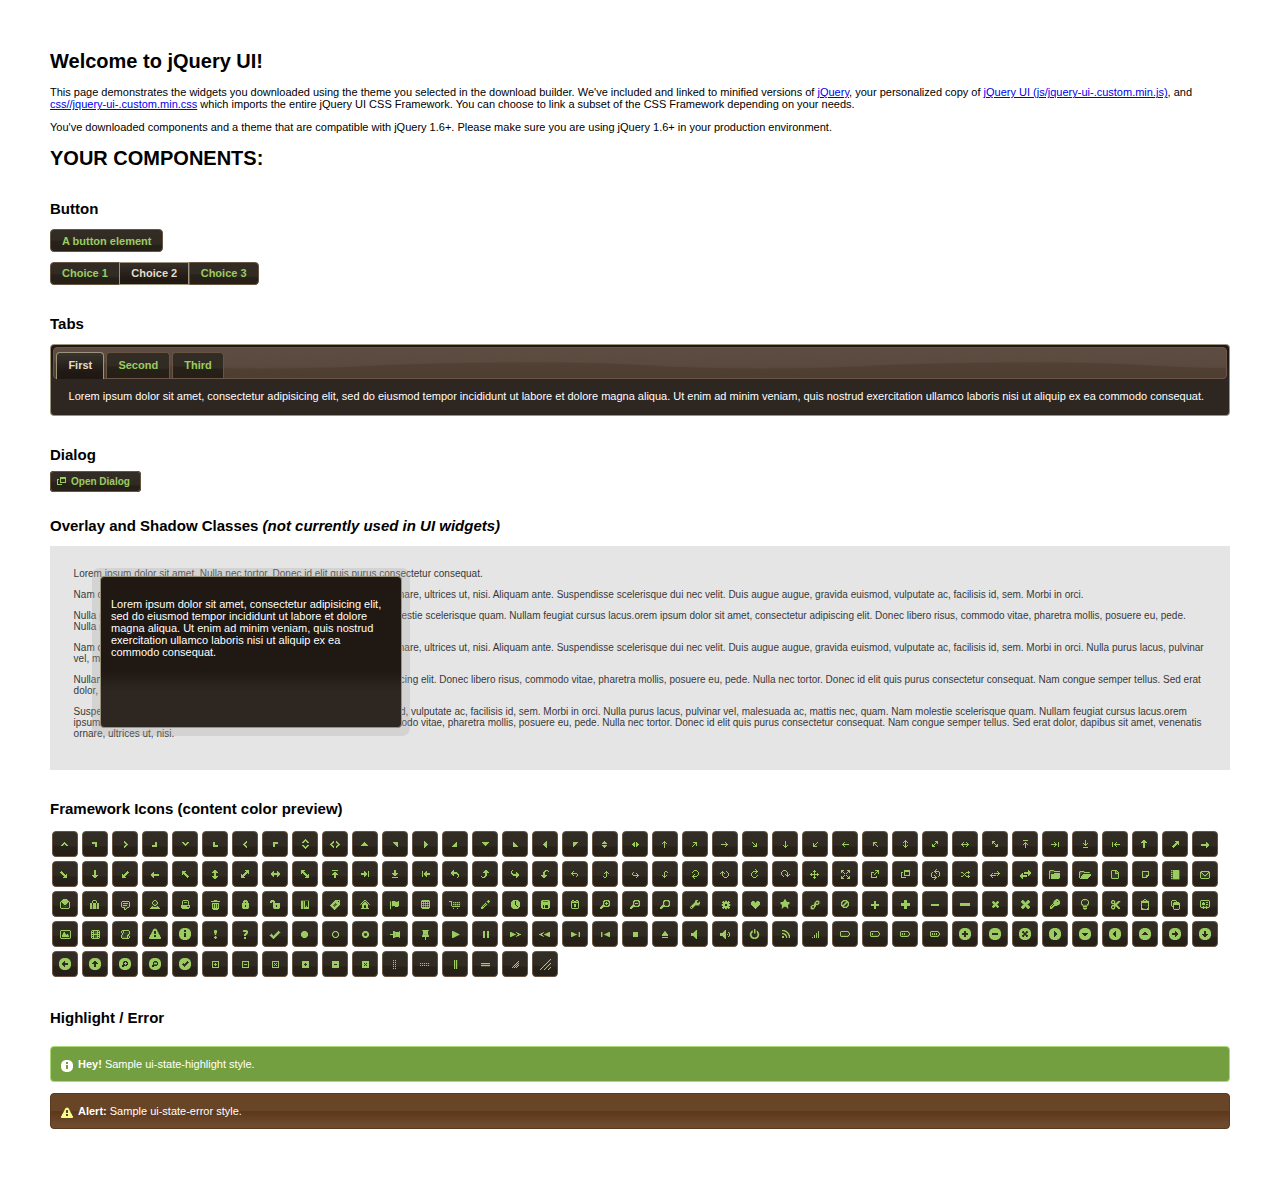
<file: multisortablemgr/jquery-ui-1.10.4.custom/index.html>
<!doctype html>
<html lang="us">
<head>
	<meta charset="utf-8">
	<title>jQuery UI Example Page</title>
	<link href="css/mint-choc/jquery-ui-1.10.4.custom.css" rel="stylesheet">
	<script src="js/jquery-1.10.2.js"></script>
	<script src="js/jquery-ui-1.10.4.custom.js"></script>
	<script>
	$(function() {
		

		

		
		$( "#button" ).button();
		$( "#radioset" ).buttonset();
		

		
		$( "#tabs" ).tabs();
		

		
		$( "#dialog" ).dialog({
			autoOpen: false,
			width: 400,
			buttons: [
				{
					text: "Ok",
					click: function() {
						$( this ).dialog( "close" );
					}
				},
				{
					text: "Cancel",
					click: function() {
						$( this ).dialog( "close" );
					}
				}
			]
		});

		// Link to open the dialog
		$( "#dialog-link" ).click(function( event ) {
			$( "#dialog" ).dialog( "open" );
			event.preventDefault();
		});
		

		

		

		

		// Hover states on the static widgets
		$( "#dialog-link, #icons li" ).hover(
			function() {
				$( this ).addClass( "ui-state-hover" );
			},
			function() {
				$( this ).removeClass( "ui-state-hover" );
			}
		);
	});
	</script>
	<style>
	body{
		font: 62.5% "Trebuchet MS", sans-serif;
		margin: 50px;
	}
	.demoHeaders {
		margin-top: 2em;
	}
	#dialog-link {
		padding: .4em 1em .4em 20px;
		text-decoration: none;
		position: relative;
	}
	#dialog-link span.ui-icon {
		margin: 0 5px 0 0;
		position: absolute;
		left: .2em;
		top: 50%;
		margin-top: -8px;
	}
	#icons {
		margin: 0;
		padding: 0;
	}
	#icons li {
		margin: 2px;
		position: relative;
		padding: 4px 0;
		cursor: pointer;
		float: left;
		list-style: none;
	}
	#icons span.ui-icon {
		float: left;
		margin: 0 4px;
	}
	.fakewindowcontain .ui-widget-overlay {
		position: absolute;
	}
	</style>
</head>
<body>

<h1>Welcome to jQuery UI!</h1>

<div class="ui-widget">
	<p>This page demonstrates the widgets you downloaded using the theme you selected in the download builder. We've included and linked to minified versions of <a href="js/jquery-1.10.2.js">jQuery</a>, your personalized copy of <a href="js/jquery-ui-.custom.min.js">jQuery UI (js/jquery-ui-.custom.min.js)</a>, and <a href="css//jquery-ui-.custom.min.css">css//jquery-ui-.custom.min.css</a> which imports the entire jQuery UI CSS Framework. You can choose to link a subset of the CSS Framework depending on your needs. </p>
	<p>You've downloaded components and a theme that are compatible with jQuery 1.6+. Please make sure you are using jQuery 1.6+ in your production environment.</p>
</div>

<h1>YOUR COMPONENTS:</h1>






<!-- Button -->
<h2 class="demoHeaders">Button</h2>
<button id="button">A button element</button>
<form style="margin-top: 1em;">
	<div id="radioset">
		<input type="radio" id="radio1" name="radio"><label for="radio1">Choice 1</label>
		<input type="radio" id="radio2" name="radio" checked="checked"><label for="radio2">Choice 2</label>
		<input type="radio" id="radio3" name="radio"><label for="radio3">Choice 3</label>
	</div>
</form>



<!-- Tabs -->
<h2 class="demoHeaders">Tabs</h2>
<div id="tabs">
	<ul>
		<li><a href="#tabs-1">First</a></li>
		<li><a href="#tabs-2">Second</a></li>
		<li><a href="#tabs-3">Third</a></li>
	</ul>
	<div id="tabs-1">Lorem ipsum dolor sit amet, consectetur adipisicing elit, sed do eiusmod tempor incididunt ut labore et dolore magna aliqua. Ut enim ad minim veniam, quis nostrud exercitation ullamco laboris nisi ut aliquip ex ea commodo consequat.</div>
	<div id="tabs-2">Phasellus mattis tincidunt nibh. Cras orci urna, blandit id, pretium vel, aliquet ornare, felis. Maecenas scelerisque sem non nisl. Fusce sed lorem in enim dictum bibendum.</div>
	<div id="tabs-3">Nam dui erat, auctor a, dignissim quis, sollicitudin eu, felis. Pellentesque nisi urna, interdum eget, sagittis et, consequat vestibulum, lacus. Mauris porttitor ullamcorper augue.</div>
</div>



<!-- Dialog NOTE: Dialog is not generated by UI in this demo so it can be visually styled in themeroller-->
<h2 class="demoHeaders">Dialog</h2>
<p><a href="#" id="dialog-link" class="ui-state-default ui-corner-all"><span class="ui-icon ui-icon-newwin"></span>Open Dialog</a></p>

<h2 class="demoHeaders">Overlay and Shadow Classes <em>(not currently used in UI widgets)</em></h2>
<div style="position: relative; width: 96%; height: 200px; padding:1% 2%; overflow:hidden;" class="fakewindowcontain">
	<p>Lorem ipsum dolor sit amet,  Nulla nec tortor. Donec id elit quis purus consectetur consequat. </p><p>Nam congue semper tellus. Sed erat dolor, dapibus sit amet, venenatis ornare, ultrices ut, nisi. Aliquam ante. Suspendisse scelerisque dui nec velit. Duis augue augue, gravida euismod, vulputate ac, facilisis id, sem. Morbi in orci. </p><p>Nulla purus lacus, pulvinar vel, malesuada ac, mattis nec, quam. Nam molestie scelerisque quam. Nullam feugiat cursus lacus.orem ipsum dolor sit amet, consectetur adipiscing elit. Donec libero risus, commodo vitae, pharetra mollis, posuere eu, pede. Nulla nec tortor. Donec id elit quis purus consectetur consequat. </p><p>Nam congue semper tellus. Sed erat dolor, dapibus sit amet, venenatis ornare, ultrices ut, nisi. Aliquam ante. Suspendisse scelerisque dui nec velit. Duis augue augue, gravida euismod, vulputate ac, facilisis id, sem. Morbi in orci. Nulla purus lacus, pulvinar vel, malesuada ac, mattis nec, quam. Nam molestie scelerisque quam. </p><p>Nullam feugiat cursus lacus.orem ipsum dolor sit amet, consectetur adipiscing elit. Donec libero risus, commodo vitae, pharetra mollis, posuere eu, pede. Nulla nec tortor. Donec id elit quis purus consectetur consequat. Nam congue semper tellus. Sed erat dolor, dapibus sit amet, venenatis ornare, ultrices ut, nisi. Aliquam ante. </p><p>Suspendisse scelerisque dui nec velit. Duis augue augue, gravida euismod, vulputate ac, facilisis id, sem. Morbi in orci. Nulla purus lacus, pulvinar vel, malesuada ac, mattis nec, quam. Nam molestie scelerisque quam. Nullam feugiat cursus lacus.orem ipsum dolor sit amet, consectetur adipiscing elit. Donec libero risus, commodo vitae, pharetra mollis, posuere eu, pede. Nulla nec tortor. Donec id elit quis purus consectetur consequat. Nam congue semper tellus. Sed erat dolor, dapibus sit amet, venenatis ornare, ultrices ut, nisi. </p>

	<!-- ui-dialog -->
	<div class="ui-overlay"><div class="ui-widget-overlay"></div><div class="ui-widget-shadow ui-corner-all" style="width: 302px; height: 152px; position: absolute; left: 50px; top: 30px;"></div></div>
	<div style="position: absolute; width: 280px; height: 130px;left: 50px; top: 30px; padding: 10px;" class="ui-widget ui-widget-content ui-corner-all">
		<div class="ui-dialog-content ui-widget-content" style="background: none; border: 0;">
			<p>Lorem ipsum dolor sit amet, consectetur adipisicing elit, sed do eiusmod tempor incididunt ut labore et dolore magna aliqua. Ut enim ad minim veniam, quis nostrud exercitation ullamco laboris nisi ut aliquip ex ea commodo consequat.</p>
		</div>
	</div>

</div>

<!-- ui-dialog -->
<div id="dialog" title="Dialog Title">
	<p>Lorem ipsum dolor sit amet, consectetur adipisicing elit, sed do eiusmod tempor incididunt ut labore et dolore magna aliqua. Ut enim ad minim veniam, quis nostrud exercitation ullamco laboris nisi ut aliquip ex ea commodo consequat.</p>
</div>



<h2 class="demoHeaders">Framework Icons (content color preview)</h2>
<ul id="icons" class="ui-widget ui-helper-clearfix">
	<li class="ui-state-default ui-corner-all" title=".ui-icon-carat-1-n"><span class="ui-icon ui-icon-carat-1-n"></span></li>
	<li class="ui-state-default ui-corner-all" title=".ui-icon-carat-1-ne"><span class="ui-icon ui-icon-carat-1-ne"></span></li>
	<li class="ui-state-default ui-corner-all" title=".ui-icon-carat-1-e"><span class="ui-icon ui-icon-carat-1-e"></span></li>
	<li class="ui-state-default ui-corner-all" title=".ui-icon-carat-1-se"><span class="ui-icon ui-icon-carat-1-se"></span></li>
	<li class="ui-state-default ui-corner-all" title=".ui-icon-carat-1-s"><span class="ui-icon ui-icon-carat-1-s"></span></li>
	<li class="ui-state-default ui-corner-all" title=".ui-icon-carat-1-sw"><span class="ui-icon ui-icon-carat-1-sw"></span></li>
	<li class="ui-state-default ui-corner-all" title=".ui-icon-carat-1-w"><span class="ui-icon ui-icon-carat-1-w"></span></li>
	<li class="ui-state-default ui-corner-all" title=".ui-icon-carat-1-nw"><span class="ui-icon ui-icon-carat-1-nw"></span></li>
	<li class="ui-state-default ui-corner-all" title=".ui-icon-carat-2-n-s"><span class="ui-icon ui-icon-carat-2-n-s"></span></li>
	<li class="ui-state-default ui-corner-all" title=".ui-icon-carat-2-e-w"><span class="ui-icon ui-icon-carat-2-e-w"></span></li>
	<li class="ui-state-default ui-corner-all" title=".ui-icon-triangle-1-n"><span class="ui-icon ui-icon-triangle-1-n"></span></li>
	<li class="ui-state-default ui-corner-all" title=".ui-icon-triangle-1-ne"><span class="ui-icon ui-icon-triangle-1-ne"></span></li>
	<li class="ui-state-default ui-corner-all" title=".ui-icon-triangle-1-e"><span class="ui-icon ui-icon-triangle-1-e"></span></li>
	<li class="ui-state-default ui-corner-all" title=".ui-icon-triangle-1-se"><span class="ui-icon ui-icon-triangle-1-se"></span></li>
	<li class="ui-state-default ui-corner-all" title=".ui-icon-triangle-1-s"><span class="ui-icon ui-icon-triangle-1-s"></span></li>
	<li class="ui-state-default ui-corner-all" title=".ui-icon-triangle-1-sw"><span class="ui-icon ui-icon-triangle-1-sw"></span></li>
	<li class="ui-state-default ui-corner-all" title=".ui-icon-triangle-1-w"><span class="ui-icon ui-icon-triangle-1-w"></span></li>
	<li class="ui-state-default ui-corner-all" title=".ui-icon-triangle-1-nw"><span class="ui-icon ui-icon-triangle-1-nw"></span></li>
	<li class="ui-state-default ui-corner-all" title=".ui-icon-triangle-2-n-s"><span class="ui-icon ui-icon-triangle-2-n-s"></span></li>
	<li class="ui-state-default ui-corner-all" title=".ui-icon-triangle-2-e-w"><span class="ui-icon ui-icon-triangle-2-e-w"></span></li>
	<li class="ui-state-default ui-corner-all" title=".ui-icon-arrow-1-n"><span class="ui-icon ui-icon-arrow-1-n"></span></li>
	<li class="ui-state-default ui-corner-all" title=".ui-icon-arrow-1-ne"><span class="ui-icon ui-icon-arrow-1-ne"></span></li>
	<li class="ui-state-default ui-corner-all" title=".ui-icon-arrow-1-e"><span class="ui-icon ui-icon-arrow-1-e"></span></li>
	<li class="ui-state-default ui-corner-all" title=".ui-icon-arrow-1-se"><span class="ui-icon ui-icon-arrow-1-se"></span></li>
	<li class="ui-state-default ui-corner-all" title=".ui-icon-arrow-1-s"><span class="ui-icon ui-icon-arrow-1-s"></span></li>
	<li class="ui-state-default ui-corner-all" title=".ui-icon-arrow-1-sw"><span class="ui-icon ui-icon-arrow-1-sw"></span></li>
	<li class="ui-state-default ui-corner-all" title=".ui-icon-arrow-1-w"><span class="ui-icon ui-icon-arrow-1-w"></span></li>
	<li class="ui-state-default ui-corner-all" title=".ui-icon-arrow-1-nw"><span class="ui-icon ui-icon-arrow-1-nw"></span></li>
	<li class="ui-state-default ui-corner-all" title=".ui-icon-arrow-2-n-s"><span class="ui-icon ui-icon-arrow-2-n-s"></span></li>
	<li class="ui-state-default ui-corner-all" title=".ui-icon-arrow-2-ne-sw"><span class="ui-icon ui-icon-arrow-2-ne-sw"></span></li>
	<li class="ui-state-default ui-corner-all" title=".ui-icon-arrow-2-e-w"><span class="ui-icon ui-icon-arrow-2-e-w"></span></li>
	<li class="ui-state-default ui-corner-all" title=".ui-icon-arrow-2-se-nw"><span class="ui-icon ui-icon-arrow-2-se-nw"></span></li>
	<li class="ui-state-default ui-corner-all" title=".ui-icon-arrowstop-1-n"><span class="ui-icon ui-icon-arrowstop-1-n"></span></li>
	<li class="ui-state-default ui-corner-all" title=".ui-icon-arrowstop-1-e"><span class="ui-icon ui-icon-arrowstop-1-e"></span></li>
	<li class="ui-state-default ui-corner-all" title=".ui-icon-arrowstop-1-s"><span class="ui-icon ui-icon-arrowstop-1-s"></span></li>
	<li class="ui-state-default ui-corner-all" title=".ui-icon-arrowstop-1-w"><span class="ui-icon ui-icon-arrowstop-1-w"></span></li>
	<li class="ui-state-default ui-corner-all" title=".ui-icon-arrowthick-1-n"><span class="ui-icon ui-icon-arrowthick-1-n"></span></li>
	<li class="ui-state-default ui-corner-all" title=".ui-icon-arrowthick-1-ne"><span class="ui-icon ui-icon-arrowthick-1-ne"></span></li>
	<li class="ui-state-default ui-corner-all" title=".ui-icon-arrowthick-1-e"><span class="ui-icon ui-icon-arrowthick-1-e"></span></li>
	<li class="ui-state-default ui-corner-all" title=".ui-icon-arrowthick-1-se"><span class="ui-icon ui-icon-arrowthick-1-se"></span></li>
	<li class="ui-state-default ui-corner-all" title=".ui-icon-arrowthick-1-s"><span class="ui-icon ui-icon-arrowthick-1-s"></span></li>
	<li class="ui-state-default ui-corner-all" title=".ui-icon-arrowthick-1-sw"><span class="ui-icon ui-icon-arrowthick-1-sw"></span></li>
	<li class="ui-state-default ui-corner-all" title=".ui-icon-arrowthick-1-w"><span class="ui-icon ui-icon-arrowthick-1-w"></span></li>
	<li class="ui-state-default ui-corner-all" title=".ui-icon-arrowthick-1-nw"><span class="ui-icon ui-icon-arrowthick-1-nw"></span></li>
	<li class="ui-state-default ui-corner-all" title=".ui-icon-arrowthick-2-n-s"><span class="ui-icon ui-icon-arrowthick-2-n-s"></span></li>
	<li class="ui-state-default ui-corner-all" title=".ui-icon-arrowthick-2-ne-sw"><span class="ui-icon ui-icon-arrowthick-2-ne-sw"></span></li>
	<li class="ui-state-default ui-corner-all" title=".ui-icon-arrowthick-2-e-w"><span class="ui-icon ui-icon-arrowthick-2-e-w"></span></li>
	<li class="ui-state-default ui-corner-all" title=".ui-icon-arrowthick-2-se-nw"><span class="ui-icon ui-icon-arrowthick-2-se-nw"></span></li>
	<li class="ui-state-default ui-corner-all" title=".ui-icon-arrowthickstop-1-n"><span class="ui-icon ui-icon-arrowthickstop-1-n"></span></li>
	<li class="ui-state-default ui-corner-all" title=".ui-icon-arrowthickstop-1-e"><span class="ui-icon ui-icon-arrowthickstop-1-e"></span></li>
	<li class="ui-state-default ui-corner-all" title=".ui-icon-arrowthickstop-1-s"><span class="ui-icon ui-icon-arrowthickstop-1-s"></span></li>
	<li class="ui-state-default ui-corner-all" title=".ui-icon-arrowthickstop-1-w"><span class="ui-icon ui-icon-arrowthickstop-1-w"></span></li>
	<li class="ui-state-default ui-corner-all" title=".ui-icon-arrowreturnthick-1-w"><span class="ui-icon ui-icon-arrowreturnthick-1-w"></span></li>
	<li class="ui-state-default ui-corner-all" title=".ui-icon-arrowreturnthick-1-n"><span class="ui-icon ui-icon-arrowreturnthick-1-n"></span></li>
	<li class="ui-state-default ui-corner-all" title=".ui-icon-arrowreturnthick-1-e"><span class="ui-icon ui-icon-arrowreturnthick-1-e"></span></li>
	<li class="ui-state-default ui-corner-all" title=".ui-icon-arrowreturnthick-1-s"><span class="ui-icon ui-icon-arrowreturnthick-1-s"></span></li>
	<li class="ui-state-default ui-corner-all" title=".ui-icon-arrowreturn-1-w"><span class="ui-icon ui-icon-arrowreturn-1-w"></span></li>
	<li class="ui-state-default ui-corner-all" title=".ui-icon-arrowreturn-1-n"><span class="ui-icon ui-icon-arrowreturn-1-n"></span></li>
	<li class="ui-state-default ui-corner-all" title=".ui-icon-arrowreturn-1-e"><span class="ui-icon ui-icon-arrowreturn-1-e"></span></li>
	<li class="ui-state-default ui-corner-all" title=".ui-icon-arrowreturn-1-s"><span class="ui-icon ui-icon-arrowreturn-1-s"></span></li>
	<li class="ui-state-default ui-corner-all" title=".ui-icon-arrowrefresh-1-w"><span class="ui-icon ui-icon-arrowrefresh-1-w"></span></li>
	<li class="ui-state-default ui-corner-all" title=".ui-icon-arrowrefresh-1-n"><span class="ui-icon ui-icon-arrowrefresh-1-n"></span></li>
	<li class="ui-state-default ui-corner-all" title=".ui-icon-arrowrefresh-1-e"><span class="ui-icon ui-icon-arrowrefresh-1-e"></span></li>
	<li class="ui-state-default ui-corner-all" title=".ui-icon-arrowrefresh-1-s"><span class="ui-icon ui-icon-arrowrefresh-1-s"></span></li>
	<li class="ui-state-default ui-corner-all" title=".ui-icon-arrow-4"><span class="ui-icon ui-icon-arrow-4"></span></li>
	<li class="ui-state-default ui-corner-all" title=".ui-icon-arrow-4-diag"><span class="ui-icon ui-icon-arrow-4-diag"></span></li>
	<li class="ui-state-default ui-corner-all" title=".ui-icon-extlink"><span class="ui-icon ui-icon-extlink"></span></li>
	<li class="ui-state-default ui-corner-all" title=".ui-icon-newwin"><span class="ui-icon ui-icon-newwin"></span></li>
	<li class="ui-state-default ui-corner-all" title=".ui-icon-refresh"><span class="ui-icon ui-icon-refresh"></span></li>
	<li class="ui-state-default ui-corner-all" title=".ui-icon-shuffle"><span class="ui-icon ui-icon-shuffle"></span></li>
	<li class="ui-state-default ui-corner-all" title=".ui-icon-transfer-e-w"><span class="ui-icon ui-icon-transfer-e-w"></span></li>
	<li class="ui-state-default ui-corner-all" title=".ui-icon-transferthick-e-w"><span class="ui-icon ui-icon-transferthick-e-w"></span></li>
	<li class="ui-state-default ui-corner-all" title=".ui-icon-folder-collapsed"><span class="ui-icon ui-icon-folder-collapsed"></span></li>
	<li class="ui-state-default ui-corner-all" title=".ui-icon-folder-open"><span class="ui-icon ui-icon-folder-open"></span></li>
	<li class="ui-state-default ui-corner-all" title=".ui-icon-document"><span class="ui-icon ui-icon-document"></span></li>
	<li class="ui-state-default ui-corner-all" title=".ui-icon-document-b"><span class="ui-icon ui-icon-document-b"></span></li>
	<li class="ui-state-default ui-corner-all" title=".ui-icon-note"><span class="ui-icon ui-icon-note"></span></li>
	<li class="ui-state-default ui-corner-all" title=".ui-icon-mail-closed"><span class="ui-icon ui-icon-mail-closed"></span></li>
	<li class="ui-state-default ui-corner-all" title=".ui-icon-mail-open"><span class="ui-icon ui-icon-mail-open"></span></li>
	<li class="ui-state-default ui-corner-all" title=".ui-icon-suitcase"><span class="ui-icon ui-icon-suitcase"></span></li>
	<li class="ui-state-default ui-corner-all" title=".ui-icon-comment"><span class="ui-icon ui-icon-comment"></span></li>
	<li class="ui-state-default ui-corner-all" title=".ui-icon-person"><span class="ui-icon ui-icon-person"></span></li>
	<li class="ui-state-default ui-corner-all" title=".ui-icon-print"><span class="ui-icon ui-icon-print"></span></li>
	<li class="ui-state-default ui-corner-all" title=".ui-icon-trash"><span class="ui-icon ui-icon-trash"></span></li>
	<li class="ui-state-default ui-corner-all" title=".ui-icon-locked"><span class="ui-icon ui-icon-locked"></span></li>
	<li class="ui-state-default ui-corner-all" title=".ui-icon-unlocked"><span class="ui-icon ui-icon-unlocked"></span></li>
	<li class="ui-state-default ui-corner-all" title=".ui-icon-bookmark"><span class="ui-icon ui-icon-bookmark"></span></li>
	<li class="ui-state-default ui-corner-all" title=".ui-icon-tag"><span class="ui-icon ui-icon-tag"></span></li>
	<li class="ui-state-default ui-corner-all" title=".ui-icon-home"><span class="ui-icon ui-icon-home"></span></li>
	<li class="ui-state-default ui-corner-all" title=".ui-icon-flag"><span class="ui-icon ui-icon-flag"></span></li>
	<li class="ui-state-default ui-corner-all" title=".ui-icon-calculator"><span class="ui-icon ui-icon-calculator"></span></li>
	<li class="ui-state-default ui-corner-all" title=".ui-icon-cart"><span class="ui-icon ui-icon-cart"></span></li>
	<li class="ui-state-default ui-corner-all" title=".ui-icon-pencil"><span class="ui-icon ui-icon-pencil"></span></li>
	<li class="ui-state-default ui-corner-all" title=".ui-icon-clock"><span class="ui-icon ui-icon-clock"></span></li>
	<li class="ui-state-default ui-corner-all" title=".ui-icon-disk"><span class="ui-icon ui-icon-disk"></span></li>
	<li class="ui-state-default ui-corner-all" title=".ui-icon-calendar"><span class="ui-icon ui-icon-calendar"></span></li>
	<li class="ui-state-default ui-corner-all" title=".ui-icon-zoomin"><span class="ui-icon ui-icon-zoomin"></span></li>
	<li class="ui-state-default ui-corner-all" title=".ui-icon-zoomout"><span class="ui-icon ui-icon-zoomout"></span></li>
	<li class="ui-state-default ui-corner-all" title=".ui-icon-search"><span class="ui-icon ui-icon-search"></span></li>
	<li class="ui-state-default ui-corner-all" title=".ui-icon-wrench"><span class="ui-icon ui-icon-wrench"></span></li>
	<li class="ui-state-default ui-corner-all" title=".ui-icon-gear"><span class="ui-icon ui-icon-gear"></span></li>
	<li class="ui-state-default ui-corner-all" title=".ui-icon-heart"><span class="ui-icon ui-icon-heart"></span></li>
	<li class="ui-state-default ui-corner-all" title=".ui-icon-star"><span class="ui-icon ui-icon-star"></span></li>
	<li class="ui-state-default ui-corner-all" title=".ui-icon-link"><span class="ui-icon ui-icon-link"></span></li>
	<li class="ui-state-default ui-corner-all" title=".ui-icon-cancel"><span class="ui-icon ui-icon-cancel"></span></li>
	<li class="ui-state-default ui-corner-all" title=".ui-icon-plus"><span class="ui-icon ui-icon-plus"></span></li>
	<li class="ui-state-default ui-corner-all" title=".ui-icon-plusthick"><span class="ui-icon ui-icon-plusthick"></span></li>
	<li class="ui-state-default ui-corner-all" title=".ui-icon-minus"><span class="ui-icon ui-icon-minus"></span></li>
	<li class="ui-state-default ui-corner-all" title=".ui-icon-minusthick"><span class="ui-icon ui-icon-minusthick"></span></li>
	<li class="ui-state-default ui-corner-all" title=".ui-icon-close"><span class="ui-icon ui-icon-close"></span></li>
	<li class="ui-state-default ui-corner-all" title=".ui-icon-closethick"><span class="ui-icon ui-icon-closethick"></span></li>
	<li class="ui-state-default ui-corner-all" title=".ui-icon-key"><span class="ui-icon ui-icon-key"></span></li>
	<li class="ui-state-default ui-corner-all" title=".ui-icon-lightbulb"><span class="ui-icon ui-icon-lightbulb"></span></li>
	<li class="ui-state-default ui-corner-all" title=".ui-icon-scissors"><span class="ui-icon ui-icon-scissors"></span></li>
	<li class="ui-state-default ui-corner-all" title=".ui-icon-clipboard"><span class="ui-icon ui-icon-clipboard"></span></li>
	<li class="ui-state-default ui-corner-all" title=".ui-icon-copy"><span class="ui-icon ui-icon-copy"></span></li>
	<li class="ui-state-default ui-corner-all" title=".ui-icon-contact"><span class="ui-icon ui-icon-contact"></span></li>
	<li class="ui-state-default ui-corner-all" title=".ui-icon-image"><span class="ui-icon ui-icon-image"></span></li>
	<li class="ui-state-default ui-corner-all" title=".ui-icon-video"><span class="ui-icon ui-icon-video"></span></li>
	<li class="ui-state-default ui-corner-all" title=".ui-icon-script"><span class="ui-icon ui-icon-script"></span></li>
	<li class="ui-state-default ui-corner-all" title=".ui-icon-alert"><span class="ui-icon ui-icon-alert"></span></li>
	<li class="ui-state-default ui-corner-all" title=".ui-icon-info"><span class="ui-icon ui-icon-info"></span></li>
	<li class="ui-state-default ui-corner-all" title=".ui-icon-notice"><span class="ui-icon ui-icon-notice"></span></li>
	<li class="ui-state-default ui-corner-all" title=".ui-icon-help"><span class="ui-icon ui-icon-help"></span></li>
	<li class="ui-state-default ui-corner-all" title=".ui-icon-check"><span class="ui-icon ui-icon-check"></span></li>
	<li class="ui-state-default ui-corner-all" title=".ui-icon-bullet"><span class="ui-icon ui-icon-bullet"></span></li>
	<li class="ui-state-default ui-corner-all" title=".ui-icon-radio-off"><span class="ui-icon ui-icon-radio-off"></span></li>
	<li class="ui-state-default ui-corner-all" title=".ui-icon-radio-on"><span class="ui-icon ui-icon-radio-on"></span></li>
	<li class="ui-state-default ui-corner-all" title=".ui-icon-pin-w"><span class="ui-icon ui-icon-pin-w"></span></li>
	<li class="ui-state-default ui-corner-all" title=".ui-icon-pin-s"><span class="ui-icon ui-icon-pin-s"></span></li>
	<li class="ui-state-default ui-corner-all" title=".ui-icon-play"><span class="ui-icon ui-icon-play"></span></li>
	<li class="ui-state-default ui-corner-all" title=".ui-icon-pause"><span class="ui-icon ui-icon-pause"></span></li>
	<li class="ui-state-default ui-corner-all" title=".ui-icon-seek-next"><span class="ui-icon ui-icon-seek-next"></span></li>
	<li class="ui-state-default ui-corner-all" title=".ui-icon-seek-prev"><span class="ui-icon ui-icon-seek-prev"></span></li>
	<li class="ui-state-default ui-corner-all" title=".ui-icon-seek-end"><span class="ui-icon ui-icon-seek-end"></span></li>
	<li class="ui-state-default ui-corner-all" title=".ui-icon-seek-first"><span class="ui-icon ui-icon-seek-first"></span></li>
	<li class="ui-state-default ui-corner-all" title=".ui-icon-stop"><span class="ui-icon ui-icon-stop"></span></li>
	<li class="ui-state-default ui-corner-all" title=".ui-icon-eject"><span class="ui-icon ui-icon-eject"></span></li>
	<li class="ui-state-default ui-corner-all" title=".ui-icon-volume-off"><span class="ui-icon ui-icon-volume-off"></span></li>
	<li class="ui-state-default ui-corner-all" title=".ui-icon-volume-on"><span class="ui-icon ui-icon-volume-on"></span></li>
	<li class="ui-state-default ui-corner-all" title=".ui-icon-power"><span class="ui-icon ui-icon-power"></span></li>
	<li class="ui-state-default ui-corner-all" title=".ui-icon-signal-diag"><span class="ui-icon ui-icon-signal-diag"></span></li>
	<li class="ui-state-default ui-corner-all" title=".ui-icon-signal"><span class="ui-icon ui-icon-signal"></span></li>
	<li class="ui-state-default ui-corner-all" title=".ui-icon-battery-0"><span class="ui-icon ui-icon-battery-0"></span></li>
	<li class="ui-state-default ui-corner-all" title=".ui-icon-battery-1"><span class="ui-icon ui-icon-battery-1"></span></li>
	<li class="ui-state-default ui-corner-all" title=".ui-icon-battery-2"><span class="ui-icon ui-icon-battery-2"></span></li>
	<li class="ui-state-default ui-corner-all" title=".ui-icon-battery-3"><span class="ui-icon ui-icon-battery-3"></span></li>
	<li class="ui-state-default ui-corner-all" title=".ui-icon-circle-plus"><span class="ui-icon ui-icon-circle-plus"></span></li>
	<li class="ui-state-default ui-corner-all" title=".ui-icon-circle-minus"><span class="ui-icon ui-icon-circle-minus"></span></li>
	<li class="ui-state-default ui-corner-all" title=".ui-icon-circle-close"><span class="ui-icon ui-icon-circle-close"></span></li>
	<li class="ui-state-default ui-corner-all" title=".ui-icon-circle-triangle-e"><span class="ui-icon ui-icon-circle-triangle-e"></span></li>
	<li class="ui-state-default ui-corner-all" title=".ui-icon-circle-triangle-s"><span class="ui-icon ui-icon-circle-triangle-s"></span></li>
	<li class="ui-state-default ui-corner-all" title=".ui-icon-circle-triangle-w"><span class="ui-icon ui-icon-circle-triangle-w"></span></li>
	<li class="ui-state-default ui-corner-all" title=".ui-icon-circle-triangle-n"><span class="ui-icon ui-icon-circle-triangle-n"></span></li>
	<li class="ui-state-default ui-corner-all" title=".ui-icon-circle-arrow-e"><span class="ui-icon ui-icon-circle-arrow-e"></span></li>
	<li class="ui-state-default ui-corner-all" title=".ui-icon-circle-arrow-s"><span class="ui-icon ui-icon-circle-arrow-s"></span></li>
	<li class="ui-state-default ui-corner-all" title=".ui-icon-circle-arrow-w"><span class="ui-icon ui-icon-circle-arrow-w"></span></li>
	<li class="ui-state-default ui-corner-all" title=".ui-icon-circle-arrow-n"><span class="ui-icon ui-icon-circle-arrow-n"></span></li>
	<li class="ui-state-default ui-corner-all" title=".ui-icon-circle-zoomin"><span class="ui-icon ui-icon-circle-zoomin"></span></li>
	<li class="ui-state-default ui-corner-all" title=".ui-icon-circle-zoomout"><span class="ui-icon ui-icon-circle-zoomout"></span></li>
	<li class="ui-state-default ui-corner-all" title=".ui-icon-circle-check"><span class="ui-icon ui-icon-circle-check"></span></li>
	<li class="ui-state-default ui-corner-all" title=".ui-icon-circlesmall-plus"><span class="ui-icon ui-icon-circlesmall-plus"></span></li>
	<li class="ui-state-default ui-corner-all" title=".ui-icon-circlesmall-minus"><span class="ui-icon ui-icon-circlesmall-minus"></span></li>
	<li class="ui-state-default ui-corner-all" title=".ui-icon-circlesmall-close"><span class="ui-icon ui-icon-circlesmall-close"></span></li>
	<li class="ui-state-default ui-corner-all" title=".ui-icon-squaresmall-plus"><span class="ui-icon ui-icon-squaresmall-plus"></span></li>
	<li class="ui-state-default ui-corner-all" title=".ui-icon-squaresmall-minus"><span class="ui-icon ui-icon-squaresmall-minus"></span></li>
	<li class="ui-state-default ui-corner-all" title=".ui-icon-squaresmall-close"><span class="ui-icon ui-icon-squaresmall-close"></span></li>
	<li class="ui-state-default ui-corner-all" title=".ui-icon-grip-dotted-vertical"><span class="ui-icon ui-icon-grip-dotted-vertical"></span></li>
	<li class="ui-state-default ui-corner-all" title=".ui-icon-grip-dotted-horizontal"><span class="ui-icon ui-icon-grip-dotted-horizontal"></span></li>
	<li class="ui-state-default ui-corner-all" title=".ui-icon-grip-solid-vertical"><span class="ui-icon ui-icon-grip-solid-vertical"></span></li>
	<li class="ui-state-default ui-corner-all" title=".ui-icon-grip-solid-horizontal"><span class="ui-icon ui-icon-grip-solid-horizontal"></span></li>
	<li class="ui-state-default ui-corner-all" title=".ui-icon-gripsmall-diagonal-se"><span class="ui-icon ui-icon-gripsmall-diagonal-se"></span></li>
	<li class="ui-state-default ui-corner-all" title=".ui-icon-grip-diagonal-se"><span class="ui-icon ui-icon-grip-diagonal-se"></span></li>
</ul>







<!-- Highlight / Error -->
<h2 class="demoHeaders">Highlight / Error</h2>
<div class="ui-widget">
	<div class="ui-state-highlight ui-corner-all" style="margin-top: 20px; padding: 0 .7em;">
		<p><span class="ui-icon ui-icon-info" style="float: left; margin-right: .3em;"></span>
		<strong>Hey!</strong> Sample ui-state-highlight style.</p>
	</div>
</div>
<br>
<div class="ui-widget">
	<div class="ui-state-error ui-corner-all" style="padding: 0 .7em;">
		<p><span class="ui-icon ui-icon-alert" style="float: left; margin-right: .3em;"></span>
		<strong>Alert:</strong> Sample ui-state-error style.</p>
	</div>
</div>

</body>
</html>
</file>
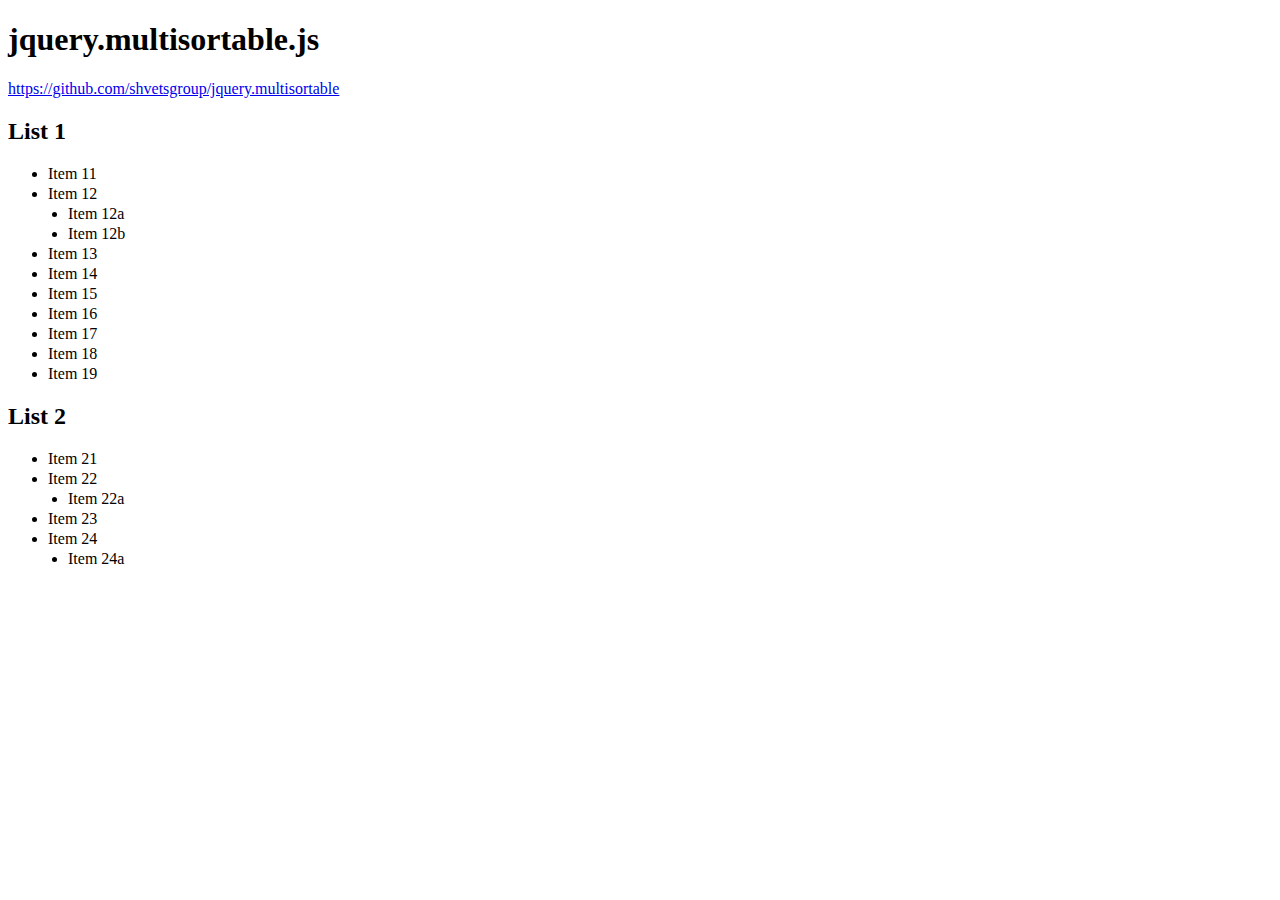
<file: multisortablemgr/jquery.multisortable-master/example/index.html>
<!DOCTYPE html>
<html>
	<head>
		<script src="../tests/lib/jquery.js" type="text/javascript"></script>
		<script src="../tests/lib/jquery-ui.js" type="text/javascript"></script>
		<script src="../src/jquery.multisortable.js" type="text/javascript"></script>
		<script type="text/javascript">
			jQuery(function($){
				$('ul.sortable').multisortable();
				$('ul#list1').sortable('option', 'connectWith', 'ul#list2');
				$('ul#list2').sortable('option', 'connectWith', 'ul#list1');
			});
		</script>
		
		<style type="text/css">
            li { margin: 2px 0; cursor: pointer; }
			li.selected { outline: 1px solid red; }
			li.child { margin-left: 20px; }
		</style>
	</head>
	<body>
		<h1>jquery.multisortable.js</h1>
		<p><a href="https://github.com/shvetsgroup/jquery.multisortable">https://github.com/shvetsgroup/jquery.multisortable</a></p>
		
		<h2>List 1</h2>
		<ul id="list1" class="sortable">
			<li>Item 11</li>
			<li>Item 12</li>
				<li class="child">Item 12a</li>
				<li class="child">Item 12b</li>
			<li>Item 13</li>
			<li>Item 14</li>
			<li>Item 15</li>
			<li>Item 16</li>
			<li>Item 17</li>
			<li>Item 18</li>
			<li>Item 19</li>
		</ul>
		
		<h2>List 2</h2>
		<ul id="list2" class="sortable">
			<li>Item 21</li>
			<li>Item 22</li>
				<li class="child">Item 22a</li>
			<li>Item 23</li>
			<li>Item 24</li>
				<li class="child">Item 24a</li>
		</ul>
	</body>
</html>
</file>
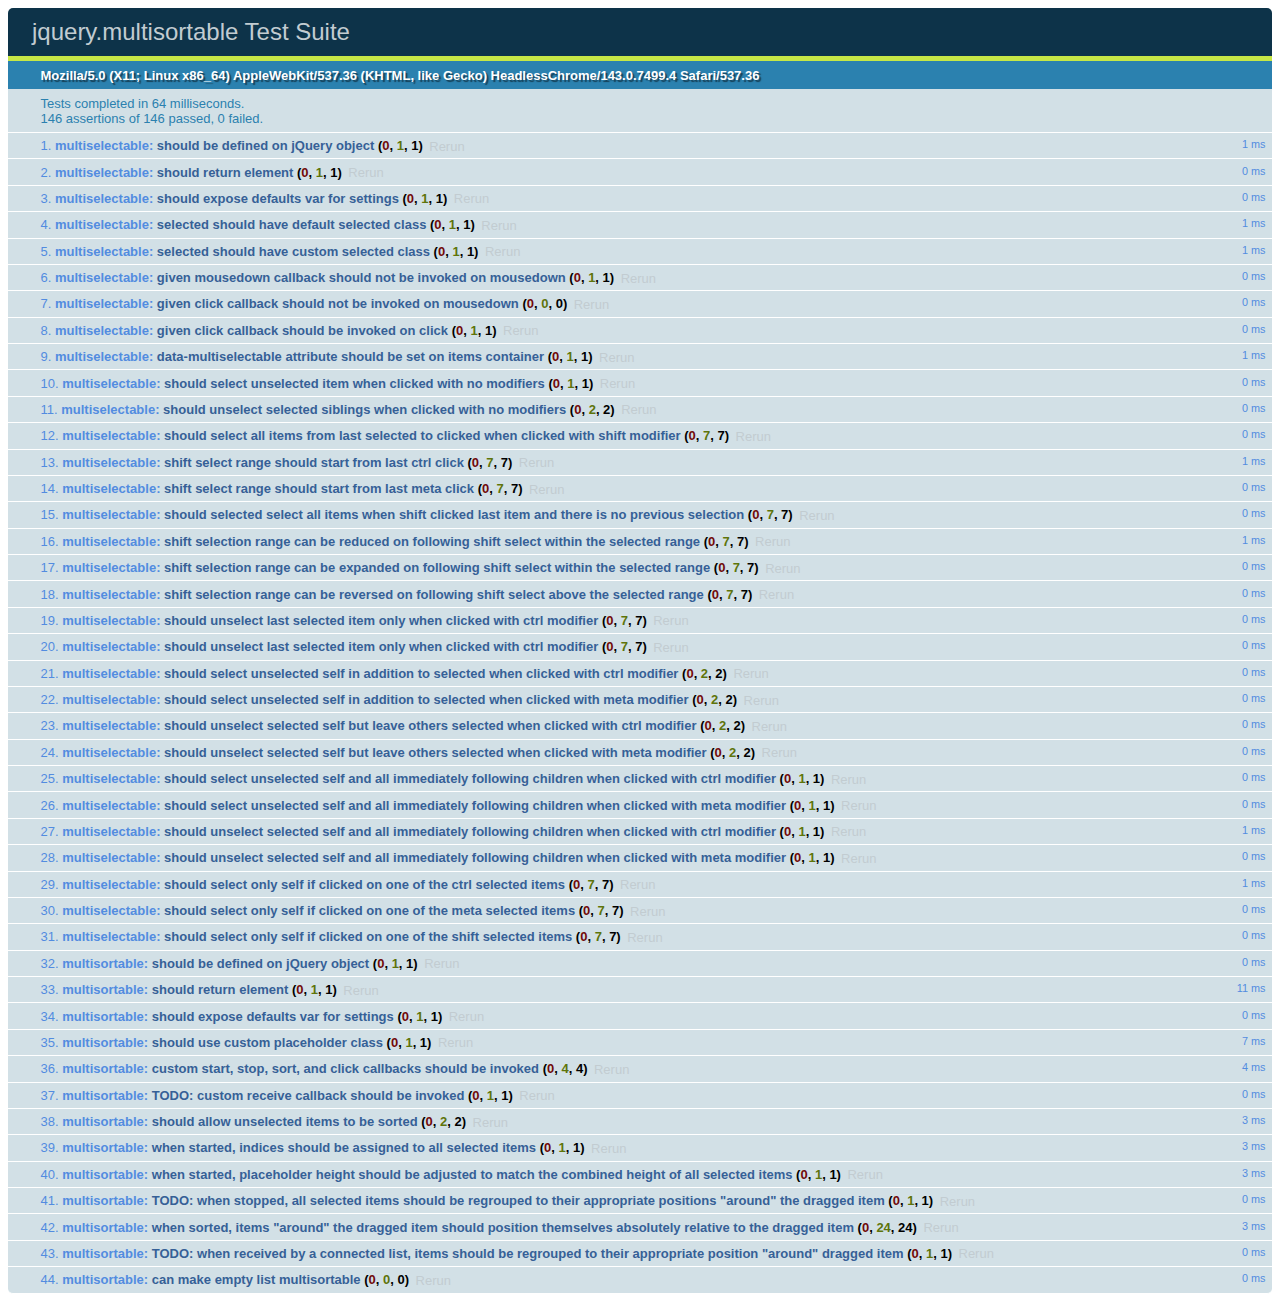
<file: multisortablemgr/jquery.multisortable-master/tests/index.html>
<!DOCTYPE HTML>
<html>
	<head>
		<title>jquery.multisortable Test Suite</title>
		
		<!-- jquery -->
		<script src="lib/jquery.js"></script>
		
		<!-- jquery ui -->
		<script src="lib/jquery-ui.js"></script>
		
		<!-- jquery simulate -->
		<script src="lib/jquery.simulate.js"></script>
		
		<!-- qunit -->
		<link rel="stylesheet" href="lib/qunit.css" type="text/css" media="screen" />
		<script src="lib/qunit.js"></script>
		
		<!-- test target -->
		<script src="../src/jquery.multisortable.js"></script>
		
		<!-- unit tests -->
		<script src="multiselectable.js"></script>
		<script src="multisortable.js"></script>
	</head>
	<body>
		<div>
			<h1 id="qunit-header">jquery.multisortable Test Suite</h1>
			<h2 id="qunit-banner"></h2>
			<h2 id="qunit-userAgent"></h2>
			<ol id="qunit-tests"></ol>
			<div id="qunit-fixture"></div>
		</div>
	</body>
</html>
</file>
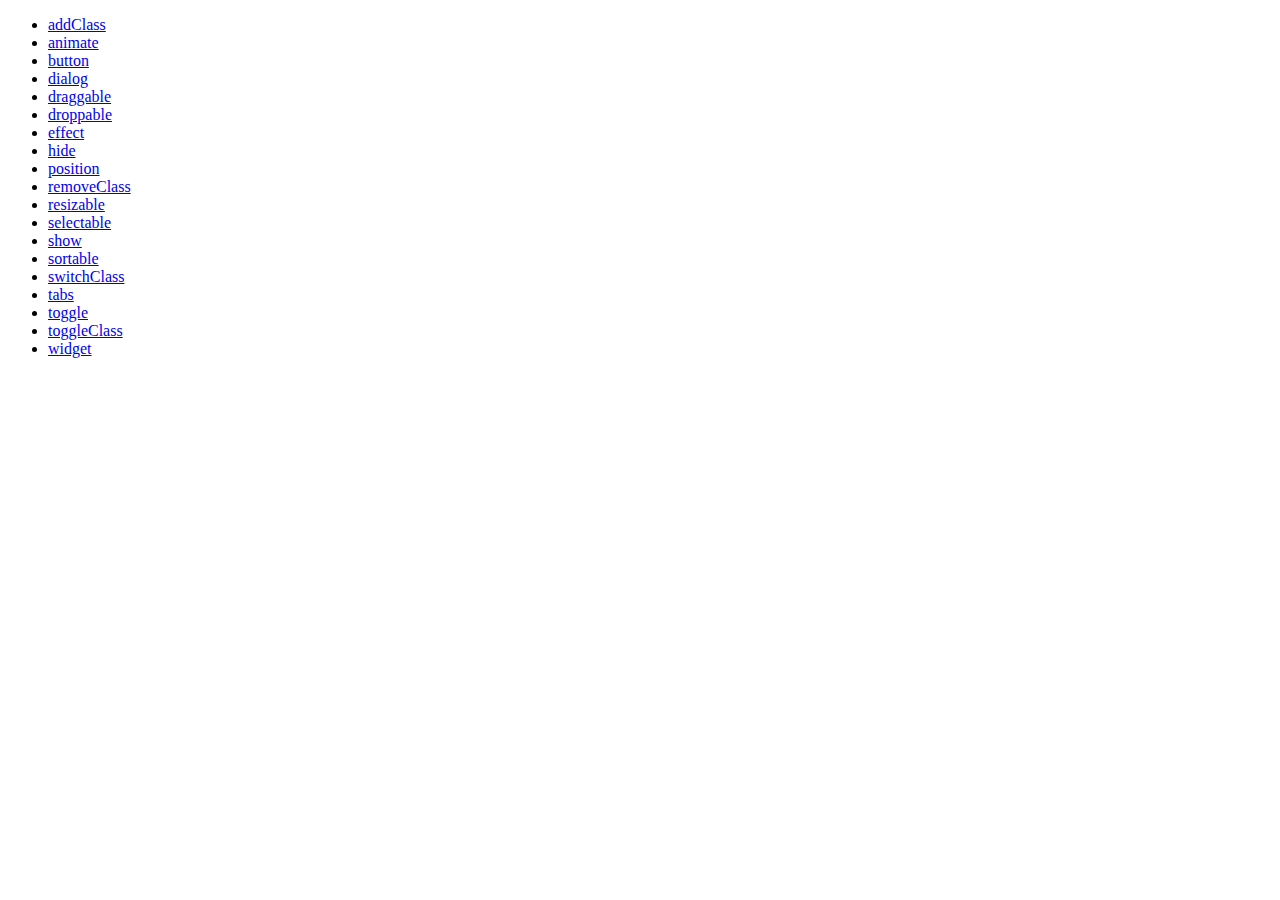
<file: multisortablemgr/jquery-ui-1.10.4.custom/development-bundle/demos/index.html>
<!doctype html>
<html lang="en">
<head>
	<meta charset="utf-8">
	<title>jQuery UI Demos</title>
</head>
<body>

<ul>
	<li><a href="addClass/">addClass</a></li>
	<li><a href="animate/">animate</a></li>
	<li><a href="button/">button</a></li>
	<li><a href="dialog/">dialog</a></li>
	<li><a href="draggable/">draggable</a></li>
	<li><a href="droppable/">droppable</a></li>
	<li><a href="effect/">effect</a></li>
	<li><a href="hide/">hide</a></li>
	<li><a href="position/">position</a></li>
	<li><a href="removeClass/">removeClass</a></li>
	<li><a href="resizable/">resizable</a></li>
	<li><a href="selectable/">selectable</a></li>
	<li><a href="show/">show</a></li>
	<li><a href="sortable/">sortable</a></li>
	<li><a href="switchClass/">switchClass</a></li>
	<li><a href="tabs/">tabs</a></li>
	<li><a href="toggle/">toggle</a></li>
	<li><a href="toggleClass/">toggleClass</a></li>
	<li><a href="widget/">widget</a></li>
</ul>

</body>
</html>
</file>
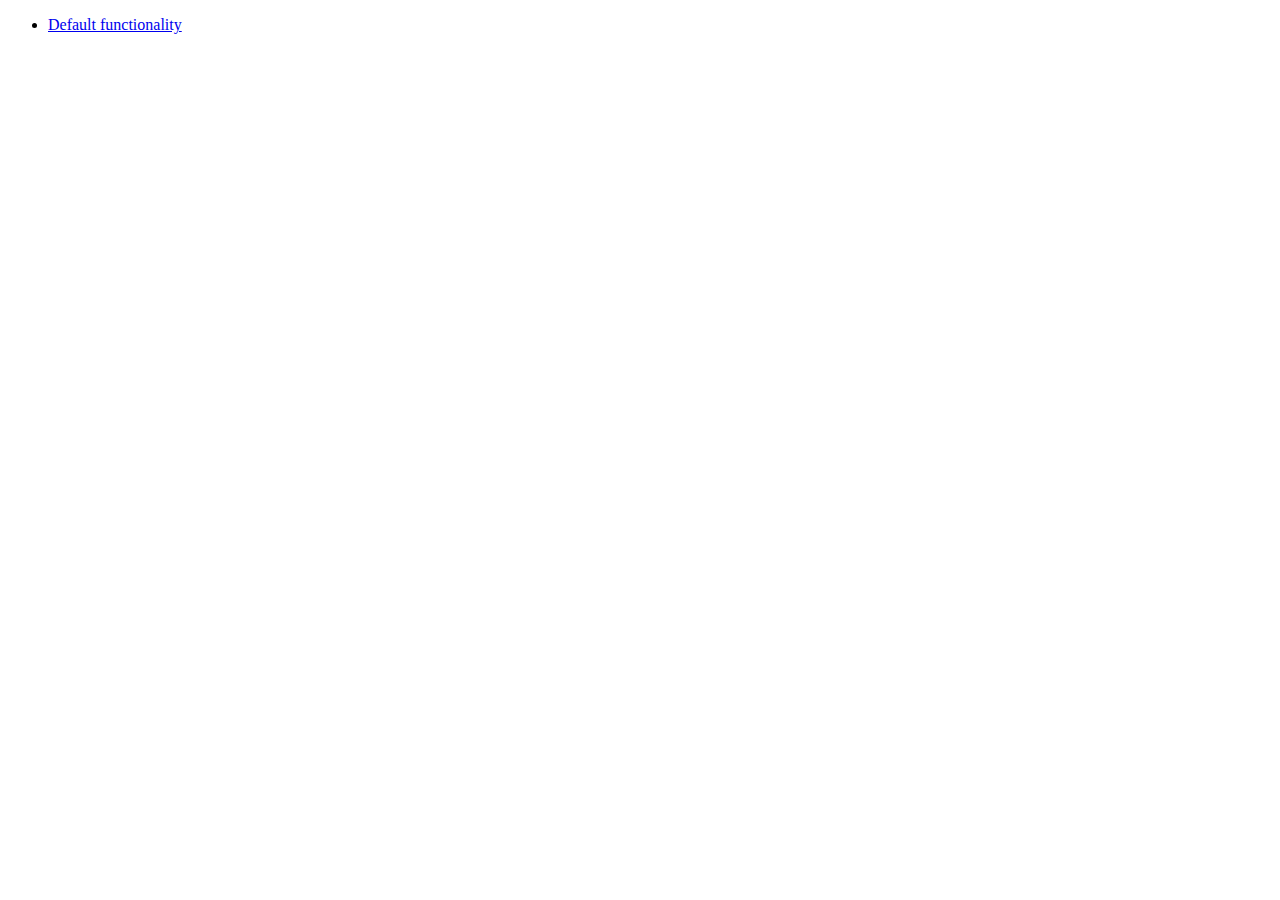
<file: multisortablemgr/jquery-ui-1.10.4.custom/development-bundle/demos/addClass/index.html>
<!doctype html>
<html lang="en">
<head>
	<meta charset="utf-8">
	<title>jQuery UI Effects Demos</title>
</head>
<body>

<ul>
	<li><a href="default.html">Default functionality</a></li>
</ul>

</body>
</html>
</file>
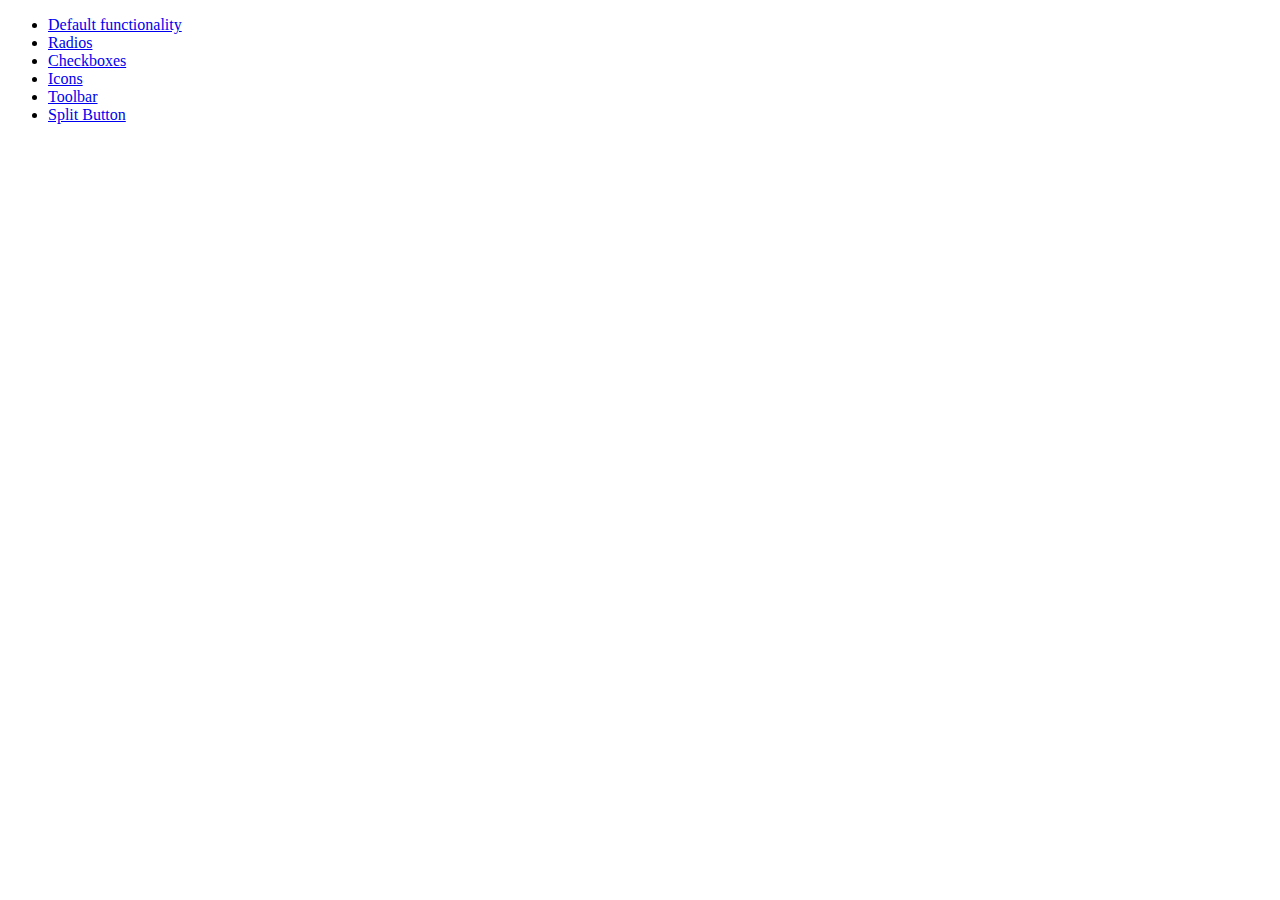
<file: multisortablemgr/jquery-ui-1.10.4.custom/development-bundle/demos/button/index.html>
<!doctype html>
<html lang="en">
<head>
	<meta charset="utf-8">
	<title>jQuery UI Button Demos</title>
</head>
<body>

<ul>
	<li><a href="default.html">Default functionality</a></li>
	<li><a href="radio.html">Radios</a></li>
	<li><a href="checkbox.html">Checkboxes</a></li>
	<li><a href="icons.html">Icons</a></li>
	<li><a href="toolbar.html">Toolbar</a></li>
	<li><a href="splitbutton.html">Split Button</a></li>
</ul>

</body>
</html>
</file>
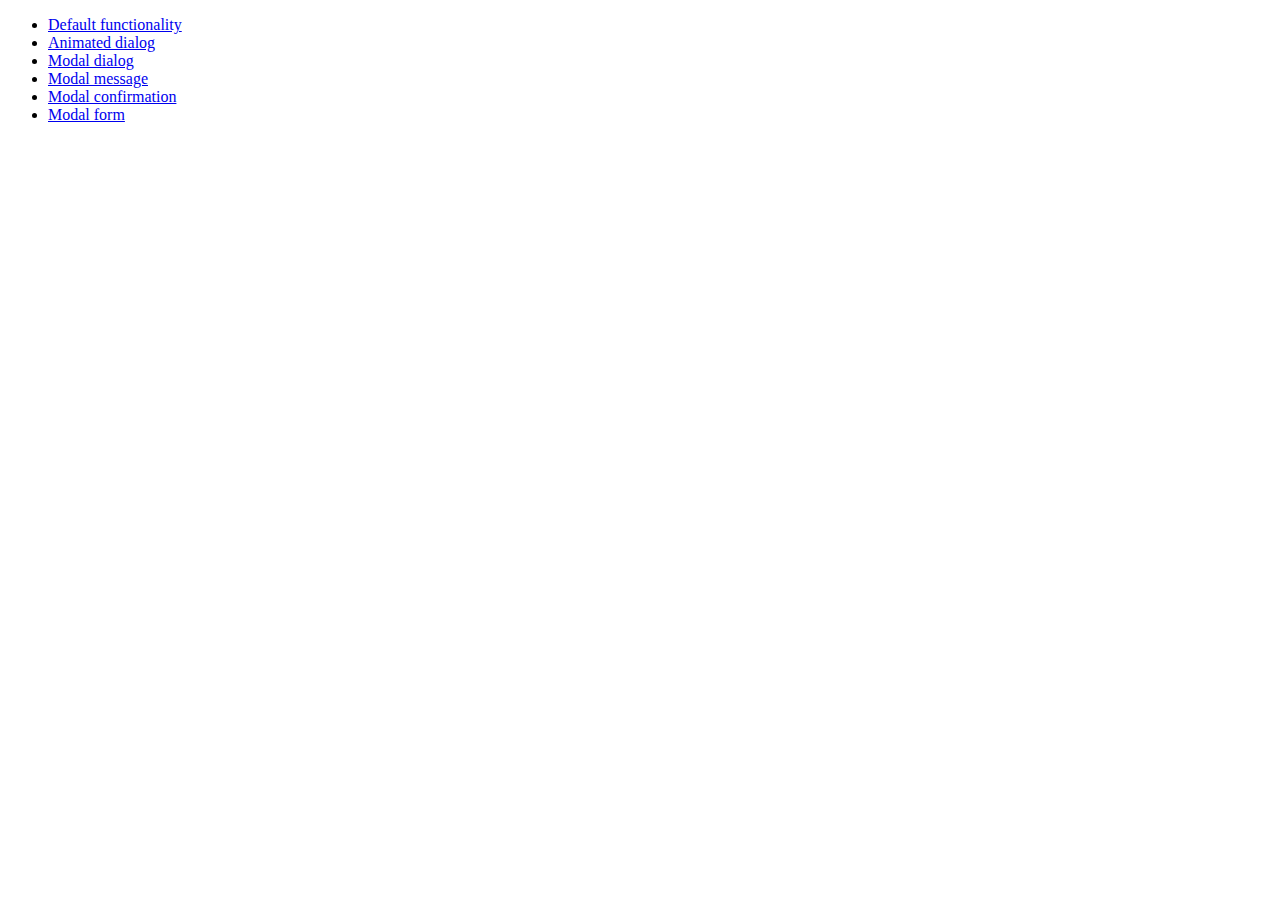
<file: multisortablemgr/jquery-ui-1.10.4.custom/development-bundle/demos/dialog/index.html>
<!doctype html>
<html lang="en">
<head>
	<meta charset="utf-8">
	<title>jQuery UI Dialog Demos</title>
</head>
<body>

<ul>
	<li><a href="default.html">Default functionality</a></li>
	<li><a href="animated.html">Animated dialog</a></li>
	<li><a href="modal.html">Modal dialog</a></li>
	<li><a href="modal-message.html">Modal message</a></li>
	<li><a href="modal-confirmation.html">Modal confirmation</a></li>
	<li><a href="modal-form.html">Modal form</a></li>
</ul>

</body>
</html>
</file>
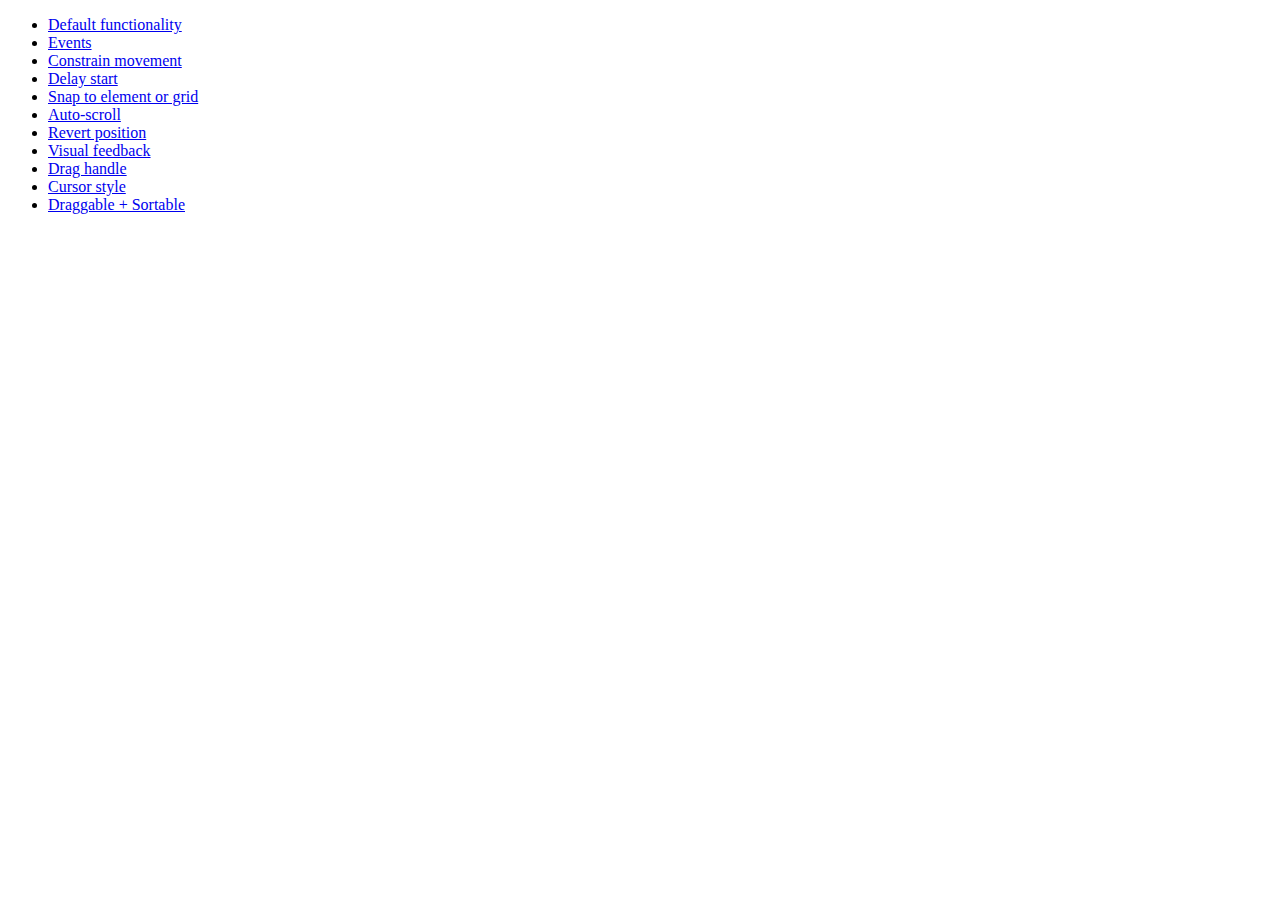
<file: multisortablemgr/jquery-ui-1.10.4.custom/development-bundle/demos/draggable/index.html>
<!doctype html>
<html lang="en">
<head>
	<meta charset="utf-8">
	<title>jQuery UI Draggable Demos</title>
</head>
<body>

<ul>
	<li><a href="default.html">Default functionality</a></li>
	<li><a href="events.html">Events</a></li>
	<li><a href="constrain-movement.html">Constrain movement</a></li>
	<li><a href="delay-start.html">Delay start</a></li>
	<li><a href="snap-to.html">Snap to element or grid</a></li>
	<li><a href="scroll.html">Auto-scroll</a></li>
	<li><a href="revert.html">Revert position</a></li>
	<li><a href="visual-feedback.html">Visual feedback</a></li>
	<li><a href="handle.html">Drag handle</a></li>
	<li><a href="cursor-style.html">Cursor style</a></li>
	<li><a href="sortable.html">Draggable + Sortable</a></li>
</ul>

</body>
</html>
</file>
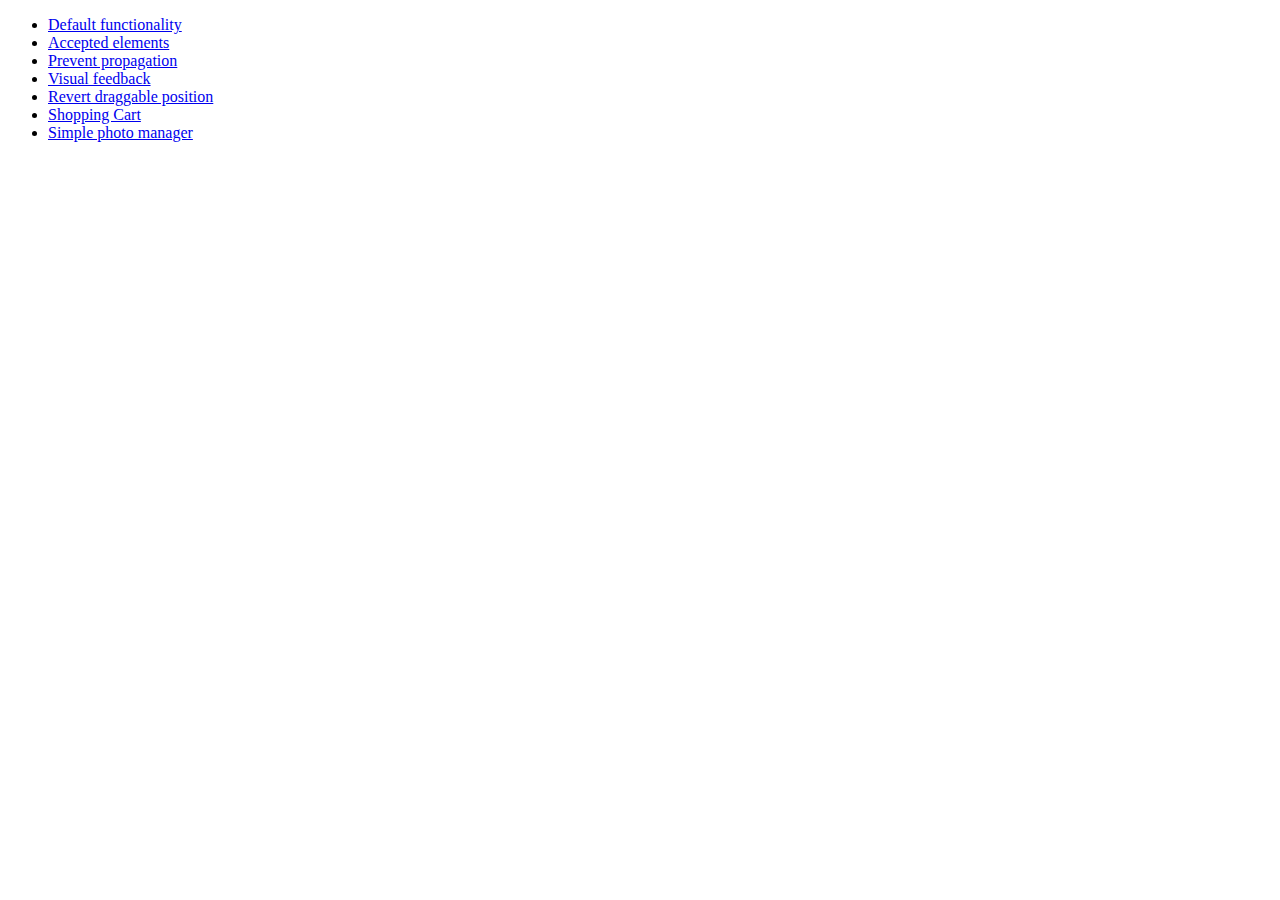
<file: multisortablemgr/jquery-ui-1.10.4.custom/development-bundle/demos/droppable/index.html>
<!doctype html>
<html lang="en">
<head>
	<meta charset="utf-8">
	<title>jQuery UI Droppable Demos</title>
</head>
<body>

<ul>
	<li><a href="default.html">Default functionality</a></li>
	<li><a href="accepted-elements.html">Accepted elements</a></li>
	<li><a href="propagation.html">Prevent propagation</a></li>
	<li><a href="visual-feedback.html">Visual feedback</a></li>
	<li><a href="revert.html">Revert draggable position</a></li>
	<li><a href="shopping-cart.html">Shopping Cart</a></li>
	<li><a href="photo-manager.html">Simple photo manager</a></li>
</ul>

</body>
</html>
</file>
<file: multisortablemgr/jquery.multisortable-master/tests/lib/qunit.css>
/**
 * QUnit v1.12.0 - A JavaScript Unit Testing Framework
 *
 * http://qunitjs.com
 *
 * Copyright 2012 jQuery Foundation and other contributors
 * Released under the MIT license.
 * http://jquery.org/license
 */

/** Font Family and Sizes */

#qunit-tests, #qunit-header, #qunit-banner, #qunit-testrunner-toolbar, #qunit-userAgent, #qunit-testresult {
    font-family: "Helvetica Neue Light", "HelveticaNeue-Light", "Helvetica Neue", Calibri, Helvetica, Arial, sans-serif;
}

#qunit-testrunner-toolbar, #qunit-userAgent, #qunit-testresult, #qunit-tests li { font-size: small; }
#qunit-tests { font-size: smaller; }


/** Resets */

#qunit-tests, #qunit-header, #qunit-banner, #qunit-userAgent, #qunit-testresult, #qunit-modulefilter {
    margin: 0;
    padding: 0;
}


/** Header */

#qunit-header {
    padding: 0.5em 0 0.5em 1em;

    color: #8699a4;
    background-color: #0d3349;

    font-size: 1.5em;
    line-height: 1em;
    font-weight: normal;

    border-radius: 5px 5px 0 0;
    -moz-border-radius: 5px 5px 0 0;
    -webkit-border-top-right-radius: 5px;
    -webkit-border-top-left-radius: 5px;
}

#qunit-header a {
    text-decoration: none;
    color: #c2ccd1;
}

#qunit-header a:hover,
#qunit-header a:focus {
    color: #fff;
}

#qunit-testrunner-toolbar label {
    display: inline-block;
    padding: 0 .5em 0 .1em;
}

#qunit-banner {
    height: 5px;
}

#qunit-testrunner-toolbar {
    padding: 0.5em 0 0.5em 2em;
    color: #5E740B;
    background-color: #eee;
    overflow: hidden;
}

#qunit-userAgent {
    padding: 0.5em 0 0.5em 2.5em;
    background-color: #2b81af;
    color: #fff;
    text-shadow: rgba(0, 0, 0, 0.5) 2px 2px 1px;
}

#qunit-modulefilter-container {
    float: right;
}

/** Tests: Pass/Fail */

#qunit-tests {
    list-style-position: inside;
}

#qunit-tests li {
    padding: 0.4em 0.5em 0.4em 2.5em;
    border-bottom: 1px solid #fff;
    list-style-position: inside;
}

#qunit-tests.hidepass li.pass, #qunit-tests.hidepass li.running  {
    display: none;
}

#qunit-tests li strong {
    cursor: pointer;
}

#qunit-tests li a {
    padding: 0.5em;
    color: #c2ccd1;
    text-decoration: none;
}
#qunit-tests li a:hover,
#qunit-tests li a:focus {
    color: #000;
}

#qunit-tests li .runtime {
    float: right;
    font-size: smaller;
}

.qunit-assert-list {
    margin-top: 0.5em;
    padding: 0.5em;

    background-color: #fff;

    border-radius: 5px;
    -moz-border-radius: 5px;
    -webkit-border-radius: 5px;
}

.qunit-collapsed {
    display: none;
}

#qunit-tests table {
    border-collapse: collapse;
    margin-top: .2em;
}

#qunit-tests th {
    text-align: right;
    vertical-align: top;
    padding: 0 .5em 0 0;
}

#qunit-tests td {
    vertical-align: top;
}

#qunit-tests pre {
    margin: 0;
    white-space: pre-wrap;
    word-wrap: break-word;
}

#qunit-tests del {
    background-color: #e0f2be;
    color: #374e0c;
    text-decoration: none;
}

#qunit-tests ins {
    background-color: #ffcaca;
    color: #500;
    text-decoration: none;
}

/*** Test Counts */

#qunit-tests b.counts                       { color: black; }
#qunit-tests b.passed                       { color: #5E740B; }
#qunit-tests b.failed                       { color: #710909; }

#qunit-tests li li {
    padding: 5px;
    background-color: #fff;
    border-bottom: none;
    list-style-position: inside;
}

/*** Passing Styles */

#qunit-tests li li.pass {
    color: #3c510c;
    background-color: #fff;
    border-left: 10px solid #C6E746;
}

#qunit-tests .pass                          { color: #528CE0; background-color: #D2E0E6; }
#qunit-tests .pass .test-name               { color: #366097; }

#qunit-tests .pass .test-actual,
#qunit-tests .pass .test-expected           { color: #999999; }

#qunit-banner.qunit-pass                    { background-color: #C6E746; }

/*** Failing Styles */

#qunit-tests li li.fail {
    color: #710909;
    background-color: #fff;
    border-left: 10px solid #EE5757;
    white-space: pre;
}

#qunit-tests > li:last-child {
    border-radius: 0 0 5px 5px;
    -moz-border-radius: 0 0 5px 5px;
    -webkit-border-bottom-right-radius: 5px;
    -webkit-border-bottom-left-radius: 5px;
}

#qunit-tests .fail                          { color: #000000; background-color: #EE5757; }
#qunit-tests .fail .test-name,
#qunit-tests .fail .module-name             { color: #000000; }

#qunit-tests .fail .test-actual             { color: #EE5757; }
#qunit-tests .fail .test-expected           { color: green;   }

#qunit-banner.qunit-fail                    { background-color: #EE5757; }


/** Result */

#qunit-testresult {
    padding: 0.5em 0.5em 0.5em 2.5em;

    color: #2b81af;
    background-color: #D2E0E6;

    border-bottom: 1px solid white;
}
#qunit-testresult .module-name {
    font-weight: bold;
}

/** Fixture */

#qunit-fixture {
    position: absolute;
    top: -10000px;
    left: -10000px;
    width: 1000px;
    height: 1000px;
}
</file>
